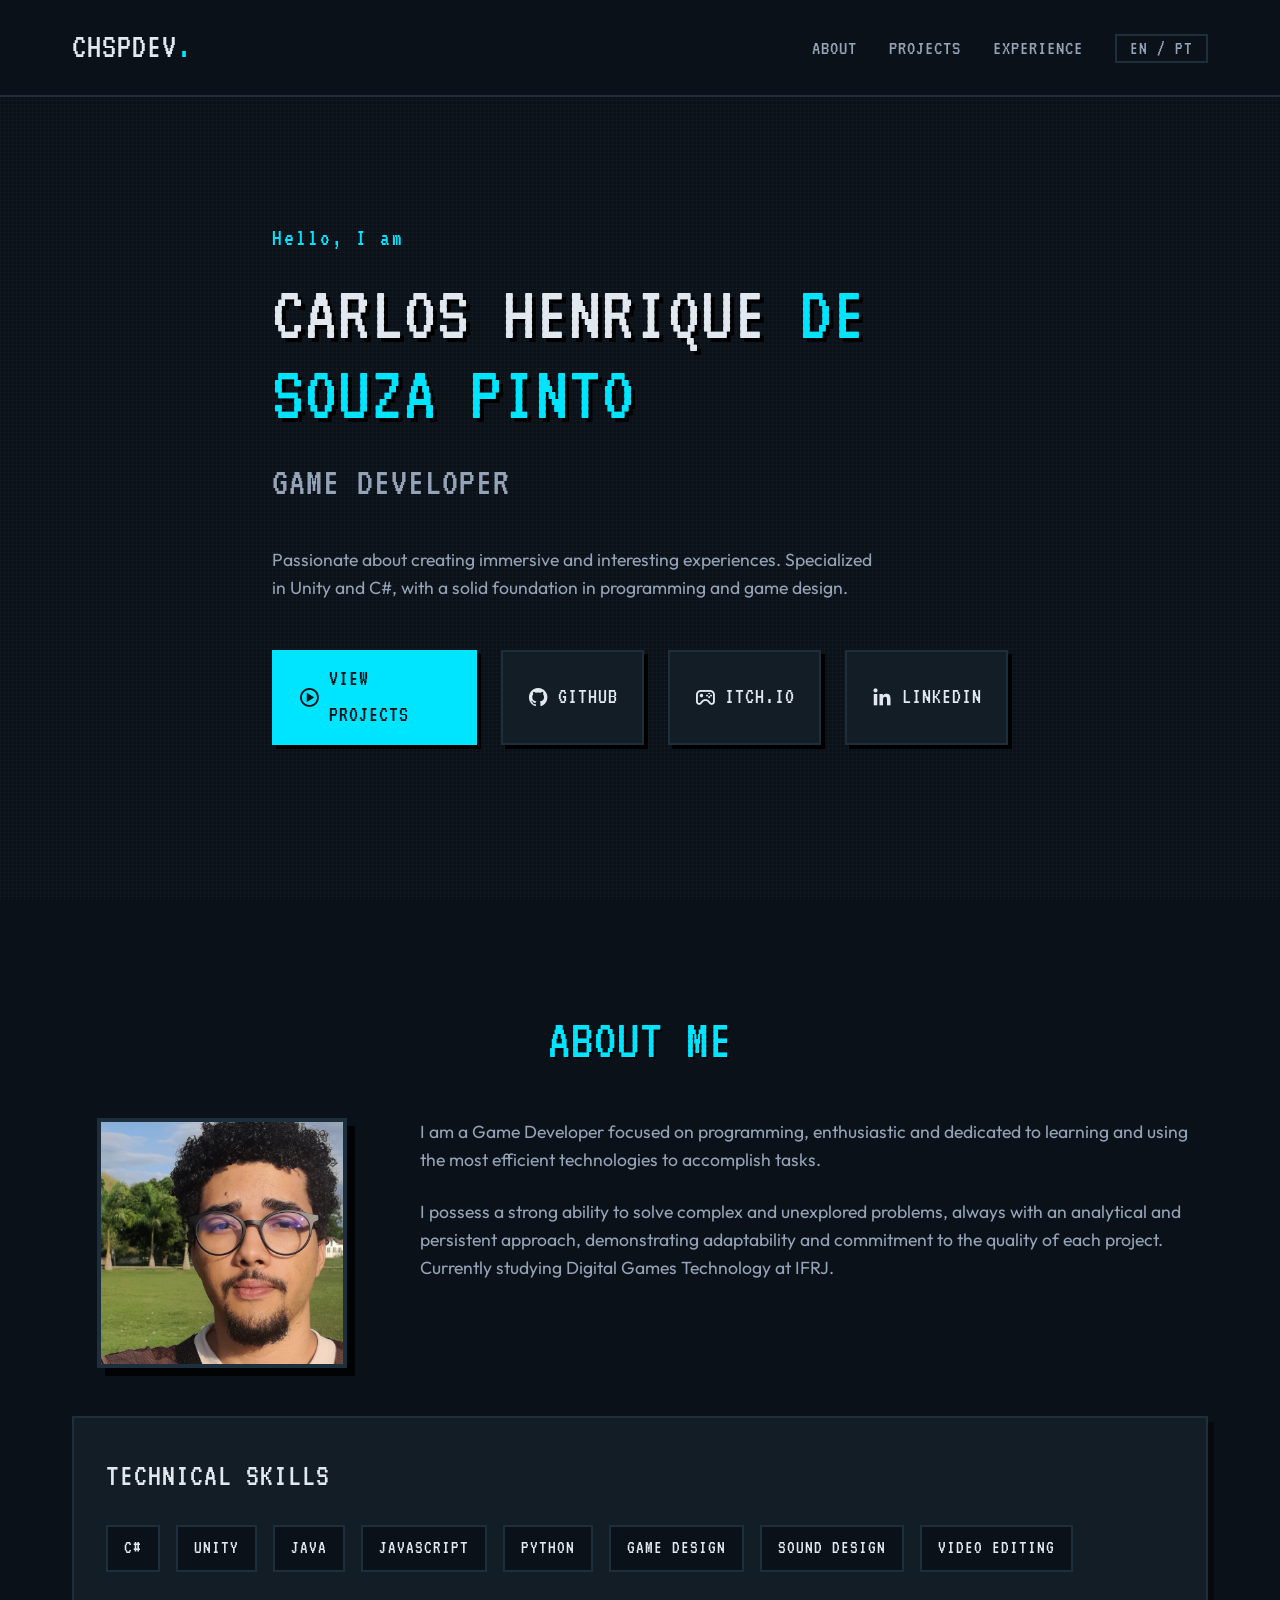
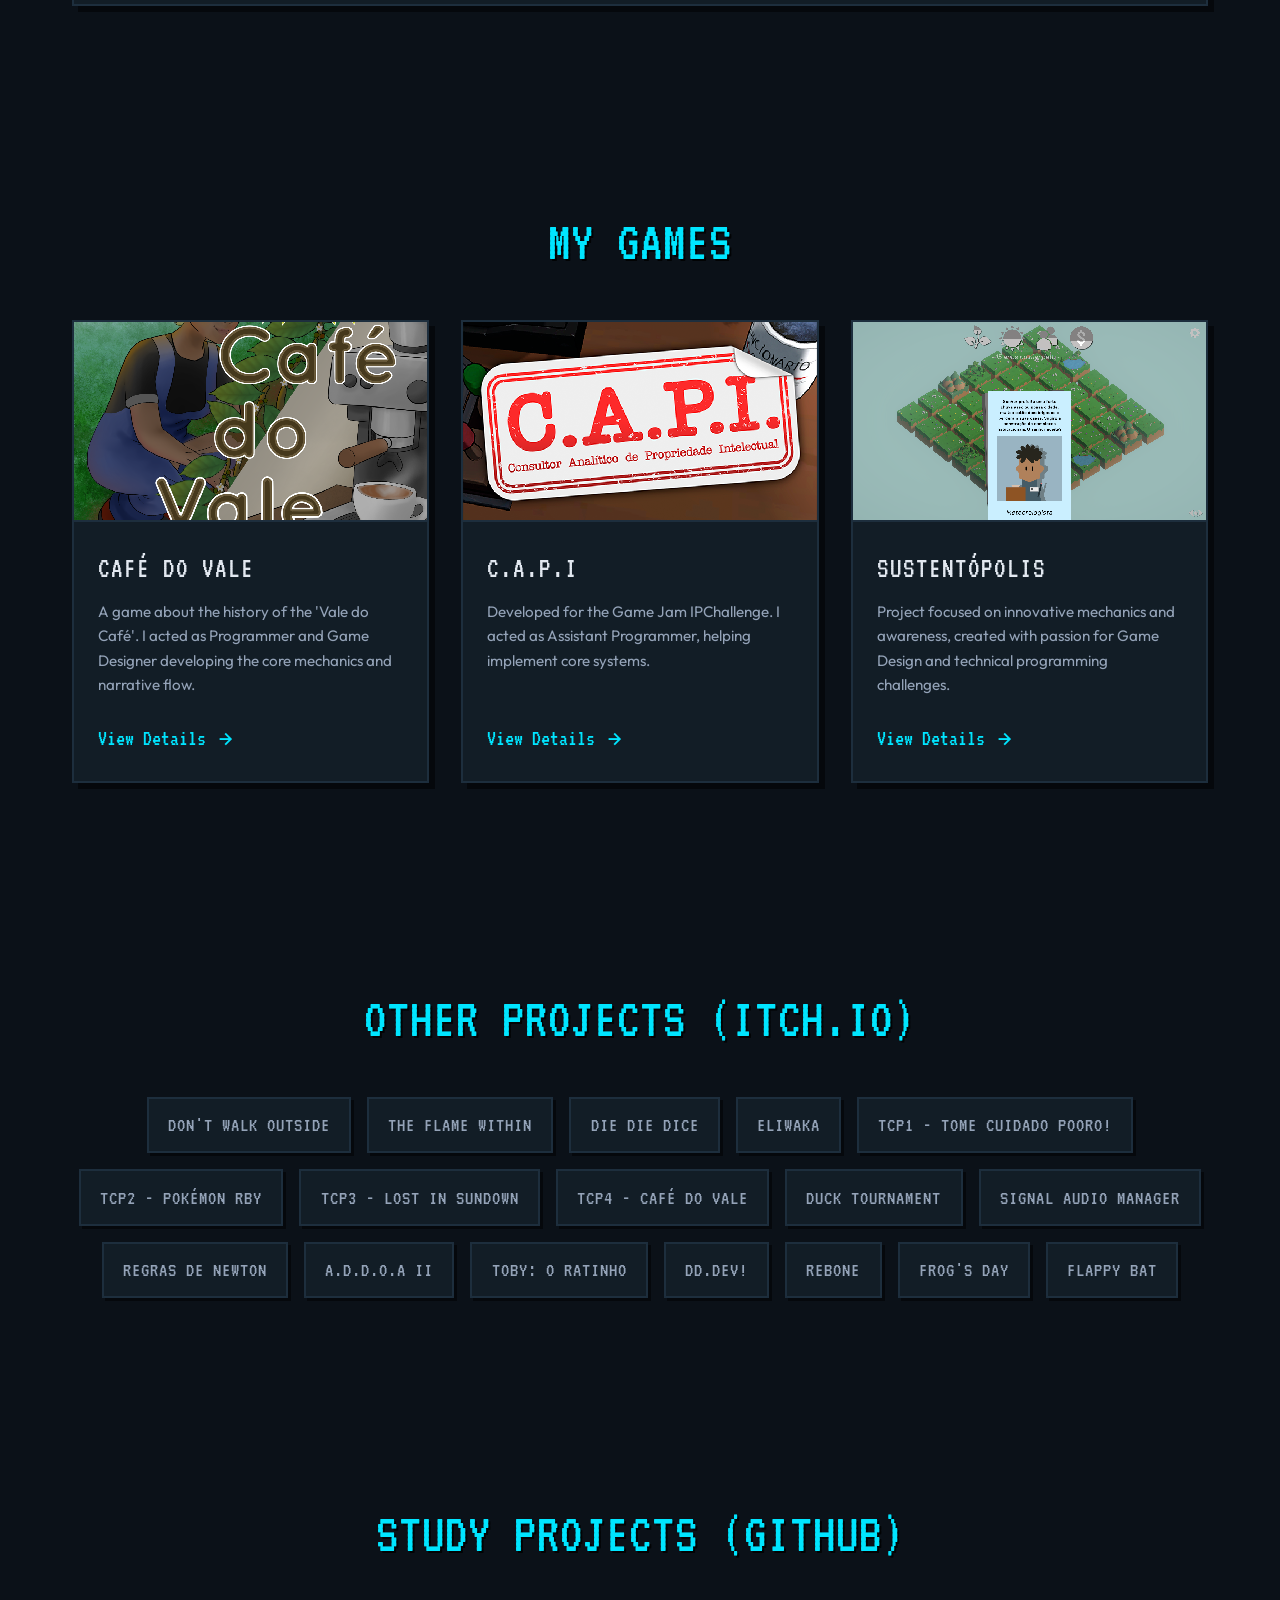
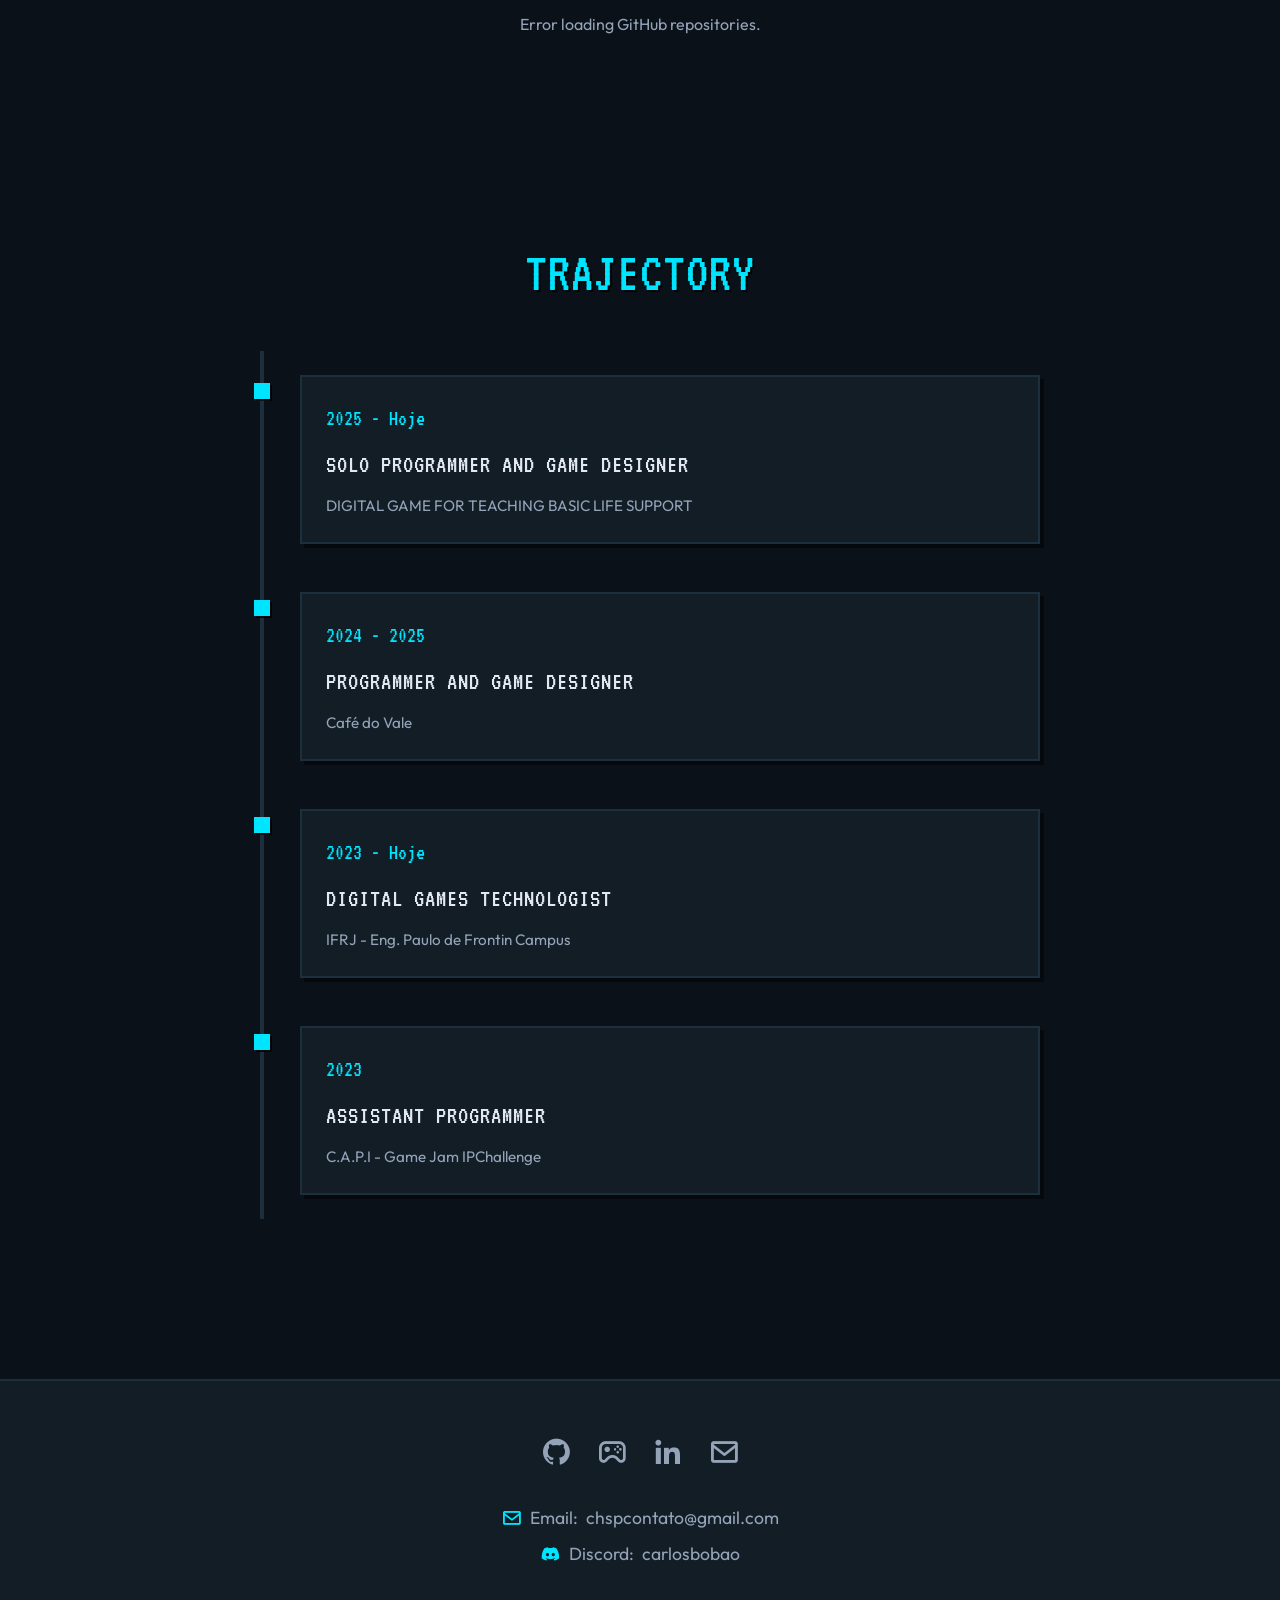
<file: index.html>
<!DOCTYPE html>
<html lang="pt-BR">
<head>
    <meta charset="UTF-8">
    <meta name="viewport" content="width=device-width, initial-scale=1.0">
    <title>Carlos Henrique - Desenvolvedor de Jogos</title>
    <meta name="description" content="Portfólio de Carlos Henrique de Souza Pinto, Desenvolvedor de Jogos especializado em Unity e C#.">
    <link rel="stylesheet" href="style.css">
    <!-- Boxicons for elegant icons -->
    <link href='https://unpkg.com/boxicons@2.1.4/css/boxicons.min.css' rel='stylesheet'>
</head>
<body>

    <!-- Navbar -->
    <nav>
        <div class="container nav-content">
            <a href="#" class="logo">chspDEV<span>.</span></a>
            <ul class="nav-links">
                <li><a href="#about" data-i18n="nav_about">Sobre</a></li>
                <li><a href="#projects" data-i18n="nav_projects">Projetos</a></li>
                <li><a href="#experience" data-i18n="nav_experience">Experiência</a></li>
                <li><button id="lang-toggle" class="lang-btn">EN / PT</button></li>
            </ul>
        </div>
    </nav>

    <!-- Hero Section -->
    <section class="hero" id="home">
        <div class="hero-bg"></div>
        <div class="container hero-content">
            <p class="greeting reveal" data-i18n="hero_greeting">Olá, eu sou</p>
            <h1 class="reveal">Carlos Henrique <span>de Souza Pinto</span></h1>
            <h3 class="reveal" data-i18n="hero_role">Desenvolvedor de Jogos</h3>
            <p class="hero-text reveal" data-i18n="hero_desc">
                Apaixonado por criar experiências imersivas e interessantes. Especializado em Unity e C#, 
                com sólida base em programação e design de jogos.
            </p>
            <div class="btn-group reveal">
                <a href="#projects" class="btn btn-primary">
                    <i class='bx bx-play-circle'></i> <span data-i18n="btn_projects">Ver Projetos</span>
                </a>
                <a href="https://github.com/chspDEV" target="_blank" class="btn btn-secondary">
                    <i class='bx bxl-github'></i> GitHub
                </a>
                <a href="https://carlosbobao.itch.io/" target="_blank" class="btn btn-secondary">
                    <i class='bx bx-joystick'></i> Itch.io
                </a>
                <a href="https://www.linkedin.com/in/carlos-henrique-de-souza-pinto-04412b254/" target="_blank" class="btn btn-secondary">
                    <i class='bx bxl-linkedin'></i> LinkedIn
                </a>
            </div>
        </div>
    </section>

    <!-- About Section -->
    <section id="about">
        <div class="container">
            <h2 class="reveal" data-i18n="title_about">Sobre Mim</h2>
            <div class="about-grid">
                <div class="about-profile reveal">
                    <img src="assets/profile.jpg" alt="Carlos Henrique" class="profile-img">
                </div>
                <div class="about-text reveal">
                    <p data-i18n="about_p1">
                        Sou um Desenvolvedor de Jogos com foco em programação, entusiasta e dedicado a aprender e utilizar as tecnologias mais eficientes para o cumprimento de tarefas. 
                    </p>
                    <p data-i18n="about_p2">
                        Possuo forte capacidade de resolver problemas complexos e inexplorados, sempre com uma abordagem analítica e persistente, demonstrando adaptabilidade e comprometimento com a qualidade de cada projeto. 
                        Atualmente cursando Tecnólogo em Jogos Digitais no IFRJ - Campus Eng. Paulo de Frontin.
                    </p>
                </div>
                <div class="skills-container reveal">
                    <h3 data-i18n="title_skills">Habilidades Técnicas</h3>
                    <div class="skills-list">
                        <span class="skill-tag">C#</span>
                        <span class="skill-tag">Unity</span>
                        <span class="skill-tag">Java</span>
                        <span class="skill-tag">JavaScript</span>
                        <span class="skill-tag">Python</span>
                        <span class="skill-tag">Game Design</span>
                        <span class="skill-tag">Sound Design</span>
                        <span class="skill-tag" data-i18n="skill_editing">Edição de Vídeo</span>
                    </div>
                </div>
            </div>
        </div>
    </section>

    <!-- Projects Section -->
    <section id="projects">
        <div class="container">
            <h2 class="reveal" data-i18n="title_games">Meus Jogos</h2>
            <div class="projects-grid">
                
                <!-- Project 1 -->
                <div class="project-card reveal">
                    <img src="assets/cafe-do-vale_real.jpg" alt="Café do Vale" class="project-img">
                    <div class="project-info">
                        <h3>Café do Vale</h3>
                        <p data-i18n="proj_cafe_desc">Um jogo sobre a história do Vale do Café. Atuei como Programador e Game Designer desenvolvendo as mecânicas centrais e fluxo narrativo.</p>
                        <a href="project.html?id=cafe-do-vale" class="project-link">
                            <span data-i18n="btn_details">Ver Detalhes</span> <i class='bx bx-right-arrow-alt'></i>
                        </a>
                    </div>
                </div>

                <!-- Project 2 -->
                <div class="project-card reveal">
                    <img src="assets/capi_real.jpg" alt="C.A.P.I" class="project-img">
                    <div class="project-info">
                        <h3>C.A.P.I</h3>
                        <p data-i18n="proj_capi_desc">Desenvolvido para a Game Jam IPChallenge (SEBRAE E INPI). Atuei como Programador Assistente, auxiliando na implementação de sistemas core.</p>
                        <a href="project.html?id=capi" class="project-link">
                            <span data-i18n="btn_details">Ver Detalhes</span> <i class='bx bx-right-arrow-alt'></i>
                        </a>
                    </div>
                </div>

                <!-- Project 3 -->
                <div class="project-card reveal">
                    <img src="assets/sustentpolis_real.jpg" alt="Sustentópolis" class="project-img">
                    <div class="project-info">
                        <h3>Sustentópolis</h3>
                        <p data-i18n="proj_sustentopolis_desc">Projeto focado em mecânicas inovadoras e conscientização, criado com paixão pelo Game Design e desafios técnicos de programação.</p>
                        <a href="project.html?id=sustentopolis" class="project-link">
                            <span data-i18n="btn_details">Ver Detalhes</span> <i class='bx bx-right-arrow-alt'></i>
                        </a>
                    </div>
                </div>

            </div>
        </div>
    </section>

    <!-- Other Games Section -->
    <section id="other-games">
        <div class="container">
            <h2 class="reveal" data-i18n="title_other_games">Outros Projetos (Itch.io)</h2>
            <div class="other-games-grid reveal" id="other-games-container">
                <a href="https://carlosbobao.itch.io/dontwalkoutside" target="_blank" class="other-game-tag">DON'T WALK OUTSIDE</a>
                <a href="https://clau1801dinho.itch.io/the-flame-within" target="_blank" class="other-game-tag">The Flame Within</a>
                <a href="https://stuart-manfro.itch.io/die-die-dice" target="_blank" class="other-game-tag">Die Die Dice</a>
                <a href="https://vitor-gomes.itch.io/eliwaka" target="_blank" class="other-game-tag">Eliwaka</a>
                <a href="https://carlosbobao.itch.io/tcpi-pooro" target="_blank" class="other-game-tag">TCP1 - Tome cuidado Pooro!</a>
                <a href="https://carlosbobao.itch.io/pkm-rby" target="_blank" class="other-game-tag">TCP2 - Pokémon RBY</a>
                <a href="https://carlosbobao.itch.io/lost-in-sundown" target="_blank" class="other-game-tag">TCP3 - Lost In Sundown</a>
                <a href="https://artmreis.itch.io/tcp4-cafe-do-vale" target="_blank" class="other-game-tag">TCP4 - Café do Vale</a>
                <a href="https://carlosbobao.itch.io/duck-tournament" target="_blank" class="other-game-tag">Duck Tournament</a>
                <a href="https://carlosbobao.itch.io/signal-sound-manager" target="_blank" class="other-game-tag">Signal Audio Manager</a>
                <a href="https://minatocruz.itch.io/regras-de-newton" target="_blank" class="other-game-tag">Regras de Newton</a>
                <a href="https://carlosbobao.itch.io/addoa2" target="_blank" class="other-game-tag">A.D.D.O.A II</a>
                <a href="https://eugenio-gonzalez.itch.io/toby-o-ratinho-de-laboratorio" target="_blank" class="other-game-tag">Toby: o Ratinho</a>
                <a href="https://artur-pontes.itch.io/dddev" target="_blank" class="other-game-tag">dd.dev!</a>
                <a href="https://carlosbobao.itch.io/rebone" target="_blank" class="other-game-tag">Rebone</a>
                <a href="https://carlosbobao.itch.io/frogs-day" target="_blank" class="other-game-tag">Frog's Day</a>
                <a href="https://carlosbobao.itch.io/flappybat" target="_blank" class="other-game-tag">Flappy Bat</a>
            </div>
        </div>
    </section>

    <!-- GitHub Repositories Section -->
    <section id="github-repos">
        <div class="container">
            <h2 class="reveal" data-i18n="title_github">Projetos de Estudo (GitHub)</h2>
            <div class="repos-grid reveal" id="repos-container">
                <p class="loading-text" data-i18n="loading_repos">Carregando repositórios...</p>
            </div>
        </div>
    </section>

    <!-- Experience Section -->
    <section id="experience">
        <div class="container">
            <h2 class="reveal" data-i18n="title_experience">Trajetória</h2>
            <div class="timeline">
                
                <div class="timeline-item reveal">
                    <div class="timeline-dot"></div>
                    <div class="timeline-content">
                        <div class="timeline-date">2025 - Hoje</div>
                        <h3 class="timeline-title" data-i18n="exp1_role">Programador e Game Designer solo</h3>
                        <div class="timeline-company" data-i18n="exp1_comp">JOGO DIGITAL PARA ENSINO DE SUPORTE BÁSICO DE VIDA</div>
                    </div>
                </div>

                <div class="timeline-item reveal">
                    <div class="timeline-dot"></div>
                    <div class="timeline-content">
                        <div class="timeline-date">2024 - 2025</div>
                        <h3 class="timeline-title" data-i18n="exp2_role">Programador e Game Designer</h3>
                        <div class="timeline-company" data-i18n="exp2_comp">Café do Vale</div>
                    </div>
                </div>

                <div class="timeline-item reveal">
                    <div class="timeline-dot"></div>
                    <div class="timeline-content">
                        <div class="timeline-date">2023 - Hoje</div>
                        <h3 class="timeline-title" data-i18n="exp3_role">Tecnólogo em Jogos Digitais</h3>
                        <div class="timeline-company" data-i18n="exp3_comp">IFRJ - Campus Eng. Paulo de Frontin</div>
                    </div>
                </div>

                <div class="timeline-item reveal">
                    <div class="timeline-dot"></div>
                    <div class="timeline-content">
                        <div class="timeline-date">2023</div>
                        <h3 class="timeline-title" data-i18n="exp4_role">Programador Assistente</h3>
                        <div class="timeline-company" data-i18n="exp4_comp">C.A.P.I - Game Jam IPChallenge</div>
                    </div>
                </div>

            </div>
        </div>
    </section>

    <!-- Footer -->
    <footer>
        <div class="container">
            <div class="footer-socials reveal">
                <a href="https://github.com/chspDEV" target="_blank" title="GitHub"><i class='bx bxl-github'></i></a>
                <a href="https://carlosbobao.itch.io/" target="_blank" title="Itch.io"><i class='bx bx-joystick'></i></a>
                <a href="https://www.linkedin.com/in/carlos-henrique-de-souza-pinto-04412b254/" target="_blank" title="LinkedIn"><i class='bx bxl-linkedin'></i></a>
                <a href="mailto:chspcontato@gmail.com" title="Email"><i class='bx bx-envelope'></i></a>
            </div>
            <div class="footer-contact reveal">
                <p><i class='bx bx-envelope'></i> <span data-i18n="contact_email">Email:</span> chspcontato@gmail.com</p>
                <p><i class='bx bxl-discord-alt'></i> <span data-i18n="contact_discord">Discord:</span> carlosbobao</p>
            </div>
            <p class="reveal" data-i18n="footer_rights">© 2026 Carlos Henrique de Souza Pinto. Todos os direitos reservados.</p>
        </div>
    </footer>

    <script src="data/lang.js"></script>
    <script src="script.js"></script>
</body>
</html>
</file>
<file: style.css>
@import url('https://fonts.googleapis.com/css2?family=Outfit:wght@300;400;600;800&family=VT323&display=swap');

:root {
    --bg-color: #0b1118;
    --card-bg: #121d26;
    --card-border: #1d2e3d;
    --text-primary: #e2e8f0;
    --text-secondary: #94a3b8;
    --accent: #00e5ff;
    --accent-glow: rgba(0, 229, 255, 0.4);
    --transition: all 0.2s ease-in-out;
}

* {
    margin: 0;
    padding: 0;
    box-sizing: border-box;
}

html {
    scroll-behavior: smooth;
}

body {
    font-family: 'Outfit', sans-serif;
    background-color: var(--bg-color);
    color: var(--text-primary);
    line-height: 1.6;
    overflow-x: hidden;
}

/* Typography */
h1, h2, h3, .logo, .nav-links, .btn, .lang-btn, .skill-tag, .other-game-tag {
    font-family: 'VT323', monospace;
    font-weight: normal;
    text-transform: uppercase;
    letter-spacing: 1px;
}

h2 {
    font-size: 3.5rem;
    margin-bottom: 2rem;
    text-align: center;
    color: var(--accent);
    text-shadow: 2px 2px 0px rgba(0,0,0,0.8);
}

a {
    text-decoration: none;
    color: inherit;
}

/* Layout Utilities */
.container {
    max-width: 1200px;
    margin: 0 auto;
    padding: 0 2rem;
}

section {
    padding: 6rem 0;
}

/* Animations */
.reveal {
    opacity: 0;
    transform: translateY(20px);
    transition: all 0.5s ease;
}
.reveal.active {
    opacity: 1;
    transform: translateY(0);
}

/* Navbar */
nav {
    position: fixed;
    top: 0;
    width: 100%;
    padding: 1.2rem 0;
    background: #0b1118;
    border-bottom: 2px solid var(--card-border);
    z-index: 1000;
}

.nav-content {
    display: flex;
    justify-content: space-between;
    align-items: center;
}

.logo {
    font-size: 2.2rem;
    color: var(--text-primary);
}

.logo span {
    color: var(--accent);
}

.nav-links {
    display: flex;
    gap: 2rem;
    list-style: none;
    font-size: 1.3rem;
}

.nav-links a {
    color: var(--text-secondary);
    transition: var(--transition);
}

.nav-links a:hover {
    color: var(--accent);
    text-shadow: 0 0 5px var(--accent-glow);
}

.lang-btn {
    background: transparent;
    border: 2px solid var(--card-border);
    color: var(--text-secondary);
    padding: 0.2rem 0.8rem;
    border-radius: 0px; /* Sharp corners */
    cursor: pointer;
    transition: var(--transition);
    font-size: 1.2rem;
}
.lang-btn:hover {
    color: var(--bg-color);
    background-color: var(--accent);
    border-color: var(--accent);
}

/* Hero Section */
.hero {
    min-height: 100vh;
    display: flex;
    align-items: center;
    padding-top: 10rem;
    position: relative;
}

.hero-bg {
    position: absolute;
    top: 0;
    right: 0;
    width: 100%;
    height: 100%;
    background: linear-gradient(0deg, rgba(11,17,24,1) 0%, rgba(0,229,255,0.03) 100%);
    background-size: 4px 4px; /* Pixel grid effect */
    background-image: linear-gradient(to right, rgba(255, 255, 255, 0.02) 1px, transparent 1px),
                      linear-gradient(to bottom, rgba(255, 255, 255, 0.02) 1px, transparent 1px);
    z-index: -1;
}

.hero-content {
    max-width: 800px;
}

.hero p.greeting {
    color: var(--accent);
    font-size: 1.5rem;
    margin-bottom: 1rem;
    font-family: 'VT323', monospace;
    letter-spacing: 2px;
}

.hero h1 {
    font-size: 5rem;
    margin-bottom: 1rem;
    line-height: 1;
    text-shadow: 4px 4px 0px rgba(0,0,0,1);
}

.hero h1 span {
    color: var(--accent);
}

.hero h3 {
    font-size: 2.5rem;
    color: var(--text-secondary);
    margin-bottom: 2rem;
}

.hero-text {
    font-size: 1.1rem;
    color: var(--text-secondary);
    margin-bottom: 3rem;
    max-width: 600px;
}

.btn-group {
    display: flex;
    gap: 1.5rem;
}

.btn {
    padding: 0.6rem 1.5rem;
    border-radius: 0px; /* Sharp corners */
    transition: var(--transition);
    display: inline-flex;
    align-items: center;
    gap: 0.5rem;
    cursor: pointer;
    font-size: 1.4rem;
    border: 2px solid var(--accent);
    box-shadow: 4px 4px 0px rgba(0, 0, 0, 1);
}

.btn:active {
    transform: translate(2px, 2px);
    box-shadow: 2px 2px 0px rgba(0, 0, 0, 1);
}

.btn-primary {
    background: var(--accent);
    color: var(--bg-color);
}

.btn-primary:hover {
    background: var(--text-primary);
    border-color: var(--text-primary);
}

.btn-secondary {
    background: var(--card-bg);
    color: var(--text-primary);
    border: 2px solid var(--card-border);
}

.btn-secondary:hover {
    border-color: var(--accent);
    color: var(--accent);
}

/* About Section */
.about-grid {
    display: grid;
    grid-template-columns: 300px 1fr;
    gap: 3rem;
    align-items: start;
}

.about-profile {
    display: flex;
    justify-content: center;
}

.profile-img {
    width: 100%;
    max-width: 250px;
    border-radius: 0px;
    border: 4px solid var(--card-border);
    box-shadow: 8px 8px 0px rgba(0,0,0,0.8);
    transition: var(--transition);
}

.profile-img:hover {
    border-color: var(--accent);
}

.about-text p {
    color: var(--text-secondary);
    margin-bottom: 1.5rem;
    font-size: 1.1rem;
}

.skills-container {
    grid-column: 1 / -1;
    background: var(--card-bg);
    border: 2px solid var(--card-border);
    border-radius: 0px;
    padding: 2rem;
    box-shadow: 6px 6px 0px rgba(0,0,0,0.5);
}

.skills-container h3 {
    margin-bottom: 1.5rem;
    font-size: 2rem;
}

.skills-list {
    display: flex;
    flex-wrap: wrap;
    gap: 1rem;
}

.skill-tag {
    background: var(--bg-color);
    border: 2px solid var(--card-border);
    padding: 0.4rem 1rem;
    border-radius: 0px;
    font-size: 1.2rem;
    transition: var(--transition);
}

.skill-tag:hover {
    border-color: var(--accent);
    color: var(--accent);
    background: rgba(0, 229, 255, 0.1);
}

/* Projects Section */
.projects-grid {
    display: grid;
    grid-template-columns: repeat(auto-fit, minmax(300px, 1fr));
    gap: 2rem;
}

.project-card {
    background: var(--card-bg);
    border: 2px solid var(--card-border);
    border-radius: 0px;
    overflow: hidden;
    transition: var(--transition);
    display: flex;
    flex-direction: column;
    box-shadow: 6px 6px 0px rgba(0,0,0,0.5);
}

.project-card:hover {
    transform: translateY(-5px);
    border-color: var(--accent);
    box-shadow: 6px 6px 0px var(--accent-glow);
}

.project-img {
    width: 100%;
    height: 200px;
    object-fit: cover;
    border-bottom: 2px solid var(--card-border);
    image-rendering: pixelated; /* Adds to the retro feel if images are small */
}

.project-info {
    padding: 1.5rem;
    flex-grow: 1;
    display: flex;
    flex-direction: column;
}

.project-info h3 {
    font-size: 1.8rem;
    margin-bottom: 0.5rem;
    color: var(--text-primary);
}

.project-info p {
    color: var(--text-secondary);
    font-size: 0.95rem;
    margin-bottom: 1.5rem;
    flex-grow: 1;
}

.project-link {
    display: inline-flex;
    align-items: center;
    gap: 0.5rem;
    color: var(--accent);
    font-family: 'VT323', monospace;
    font-size: 1.4rem;
    transition: var(--transition);
}

.project-link:hover {
    gap: 0.8rem;
    color: var(--text-primary);
}

/* Experience Section */
.timeline {
    position: relative;
    max-width: 800px;
    margin: 0 auto;
}

.timeline::before {
    content: '';
    position: absolute;
    width: 4px;
    background: var(--card-border);
    top: 0;
    bottom: 0;
    left: 20px;
}

.timeline-item {
    padding: 1.5rem 0 1.5rem 60px;
    position: relative;
}

.timeline-dot {
    position: absolute;
    width: 16px;
    height: 16px;
    background: var(--accent);
    border-radius: 0px; /* Square dot */
    left: 14px;
    top: 2rem;
    box-shadow: 2px 2px 0px rgba(0,0,0,0.8);
}

.timeline-content {
    background: var(--card-bg);
    border: 2px solid var(--card-border);
    border-radius: 0px;
    padding: 1.5rem;
    transition: var(--transition);
    box-shadow: 4px 4px 0px rgba(0,0,0,0.5);
}

.timeline-content:hover {
    border-color: var(--accent);
}

.timeline-date {
    color: var(--accent);
    font-family: 'VT323', monospace;
    font-size: 1.4rem;
    margin-bottom: 0.5rem;
}

.timeline-title {
    font-size: 1.6rem;
    margin-bottom: 0.5rem;
}

.timeline-company {
    color: var(--text-secondary);
    font-size: 0.95rem;
}

/* Footer */
footer {
    border-top: 2px solid var(--card-border);
    padding: 3rem 0;
    text-align: center;
    margin-top: 4rem;
    background: var(--card-bg);
}

.footer-socials {
    display: flex;
    justify-content: center;
    gap: 1.5rem;
    margin-bottom: 1.5rem;
}

.footer-socials a {
    color: var(--text-secondary);
    font-size: 2rem;
    transition: var(--transition);
}

.footer-socials a:hover {
    color: var(--accent);
    transform: translateY(-3px);
}

.footer-contact {
    margin-bottom: 2rem;
}

.footer-contact p {
    color: var(--text-secondary);
    font-size: 1.1rem;
    display: flex;
    align-items: center;
    justify-content: center;
    gap: 0.5rem;
    margin-bottom: 0.5rem;
}

.footer-contact i {
    color: var(--accent);
    font-size: 1.3rem;
}

footer p {
    color: var(--text-secondary);
    font-size: 1rem;
}

/* Responsive */
@media (max-width: 768px) {
    .hero h1 { font-size: 3.5rem; }
    .hero h3 { font-size: 1.8rem; }
    .about-grid { grid-template-columns: 1fr; gap: 2rem; }
    .nav-links { display: none; }
    .btn-group { flex-direction: column; }
}

/* Other Games & GitHub Repos */
.other-games-grid {
    display: flex;
    flex-wrap: wrap;
    gap: 1rem;
    justify-content: center;
}

.other-game-tag {
    background: var(--card-bg);
    border: 2px solid var(--card-border);
    padding: 0.6rem 1.2rem;
    border-radius: 0px;
    font-size: 1.3rem;
    transition: var(--transition);
    color: var(--text-secondary);
    box-shadow: 3px 3px 0px rgba(0,0,0,0.5);
}

.other-game-tag:hover {
    border-color: var(--accent);
    color: var(--accent);
    transform: translateY(-3px);
    box-shadow: 3px 3px 0px var(--accent-glow);
}

.repos-grid {
    display: grid;
    grid-template-columns: repeat(auto-fit, minmax(280px, 1fr));
    gap: 1.5rem;
}

.repo-card {
    background: var(--card-bg);
    border: 2px solid var(--card-border);
    border-radius: 0px;
    padding: 1.5rem;
    transition: var(--transition);
    display: flex;
    flex-direction: column;
    box-shadow: 4px 4px 0px rgba(0,0,0,0.5);
}

.repo-card:hover {
    border-color: var(--accent);
    transform: translateY(-5px);
    box-shadow: 4px 4px 0px var(--accent-glow);
}

.repo-header {
    display: flex;
    justify-content: space-between;
    align-items: center;
    margin-bottom: 1rem;
}

.repo-title {
    font-size: 1.6rem;
    color: var(--text-primary);
    display: flex;
    align-items: center;
    gap: 0.5rem;
}

.repo-desc {
    color: var(--text-secondary);
    font-size: 0.95rem;
    margin-bottom: 1.5rem;
    flex-grow: 1;
}

.repo-footer {
    display: flex;
    gap: 1rem;
    font-size: 0.85rem;
    color: var(--accent);
}

.repo-footer span {
    display: flex;
    align-items: center;
    gap: 0.3rem;
}

.loading-text {
    text-align: center;
    color: var(--text-secondary);
    grid-column: 1 / -1;
}
</file>
